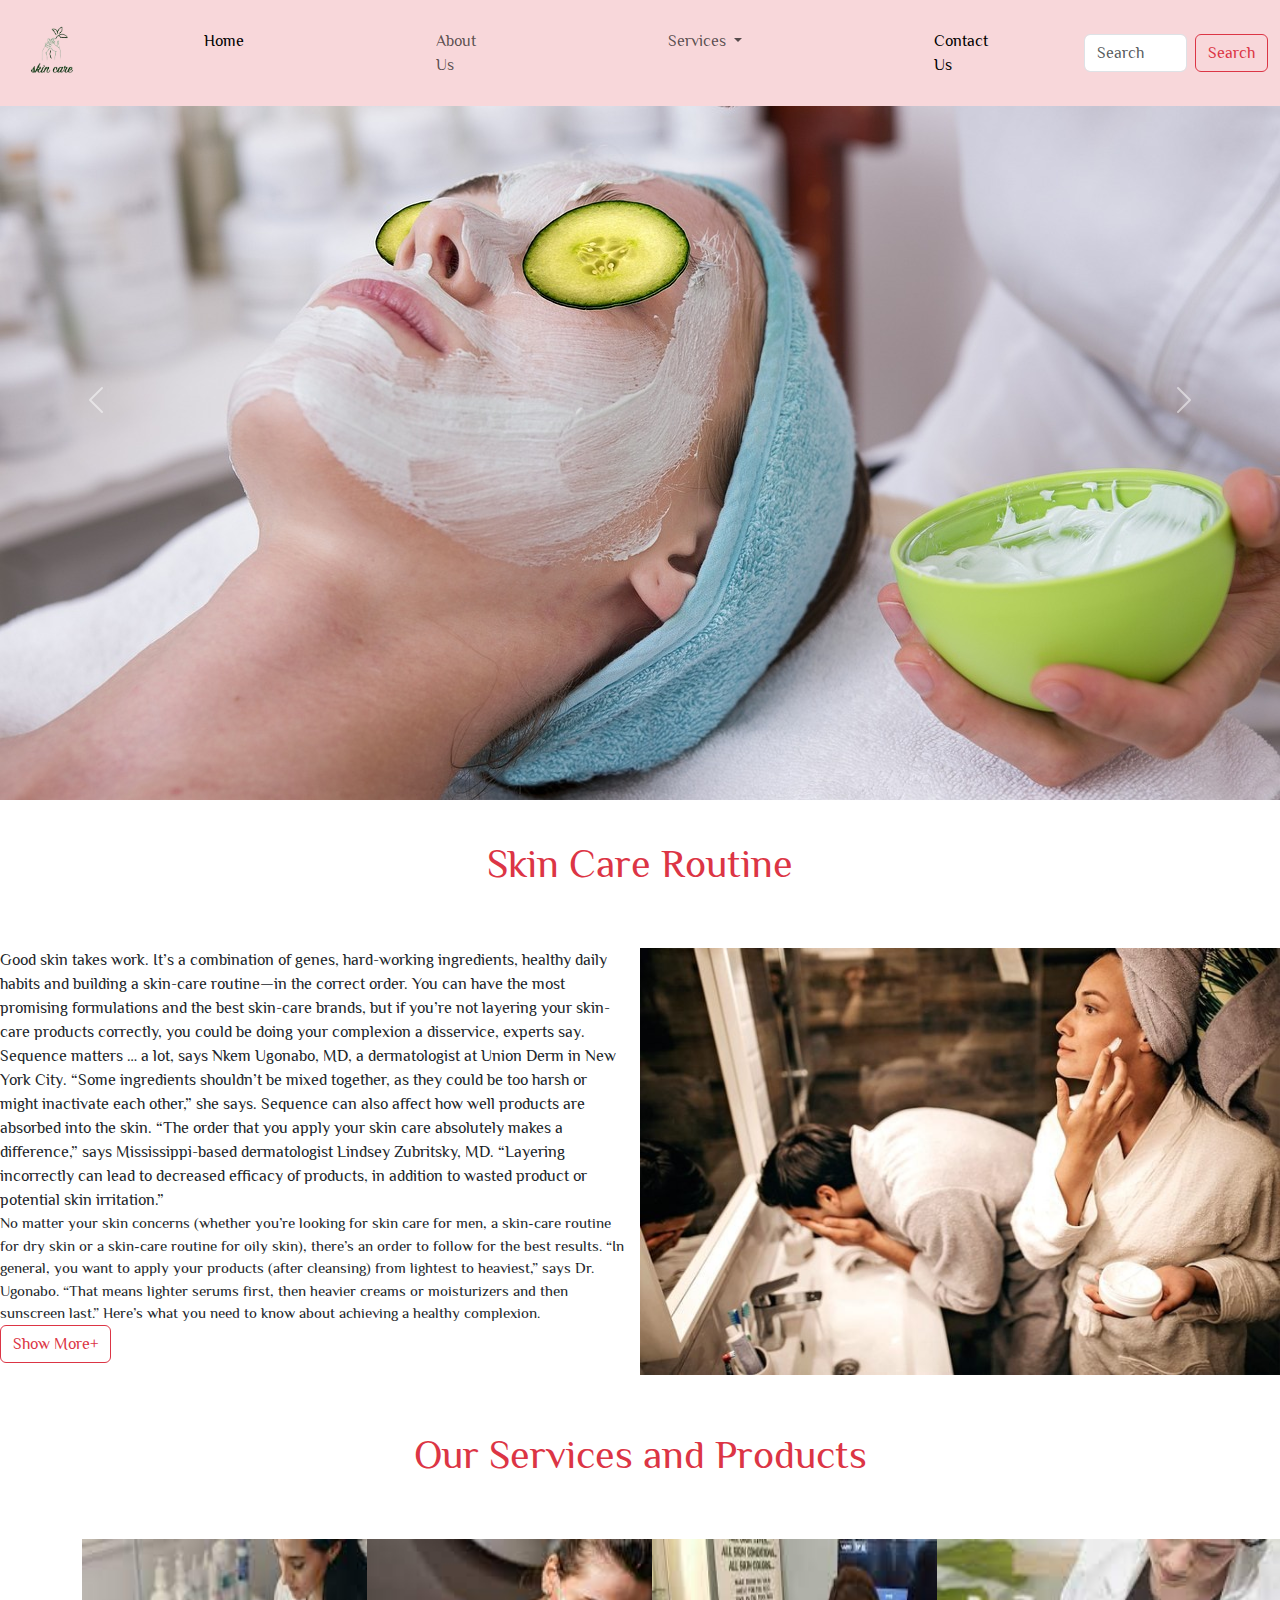
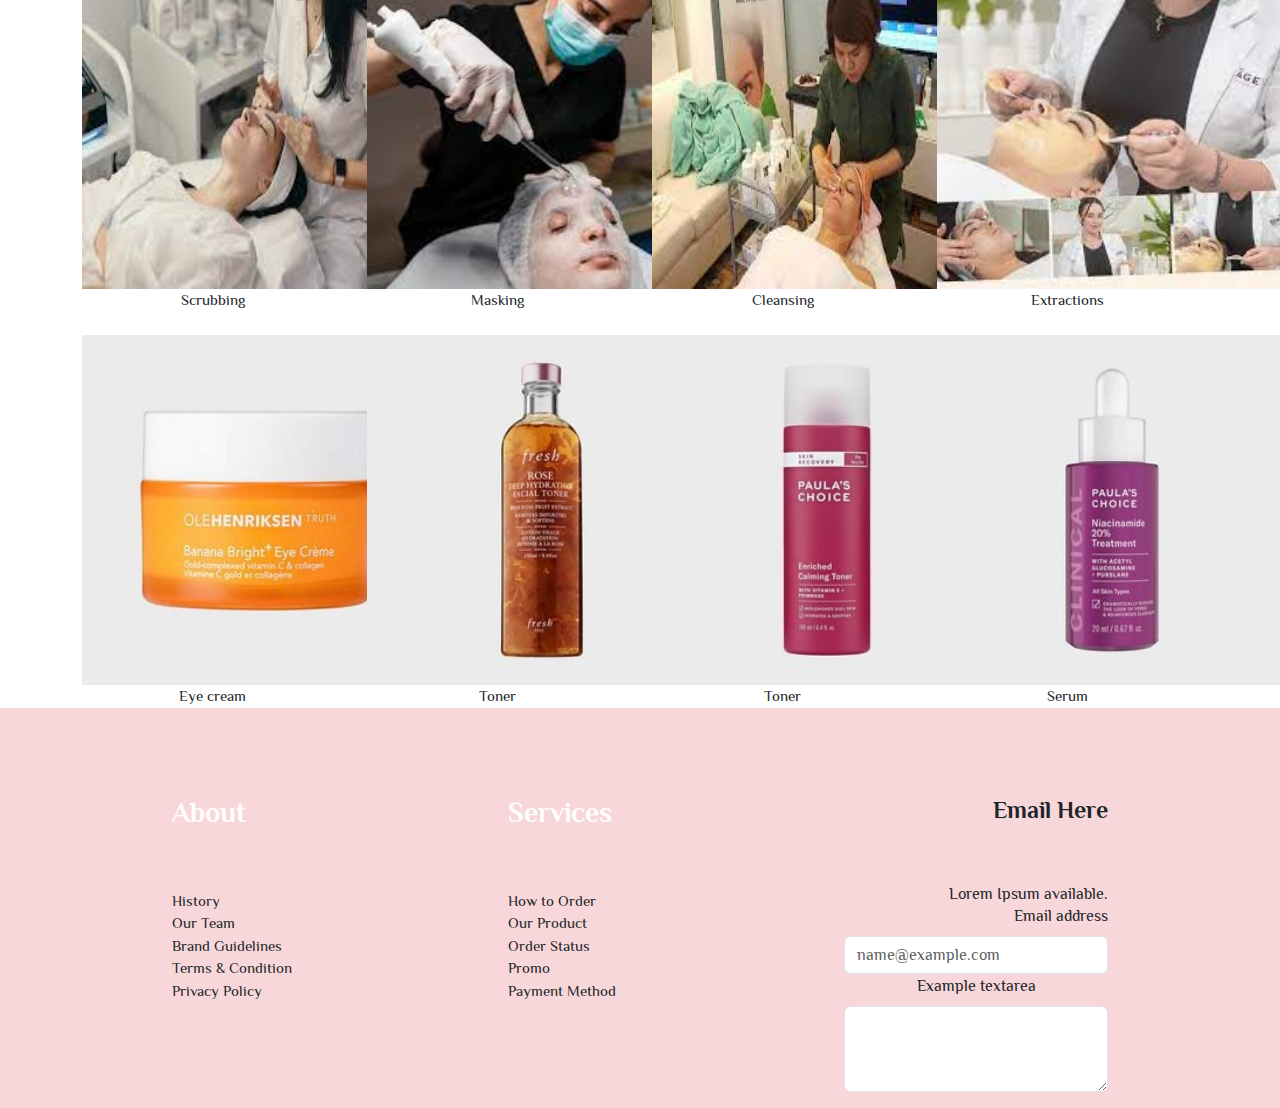
<file: index.html>
<!doctype html>
<html lang="en">

<head>
  <meta charset="utf-8">
  <meta name="viewport" content="width=device-width, initial-scale=1">
  <title>Skin Care</title>
  <link href="https://cdn.jsdelivr.net/npm/bootstrap@5.3.3/dist/css/bootstrap.min.css" rel="stylesheet"
    integrity="sha384-QWTKZyjpPEjISv5WaRU9OFeRpok6YctnYmDr5pNlyT2bRjXh0JMhjY6hW+ALEwIH" crossorigin="anonymous">
  <link rel="stylesheet" href="./app/css/bootstrap.css">
  <link rel="stylesheet" href="./app/css/style.css">
</head>

<body>

  <!--start of navbar-->

  <nav class="navbar navbar-expand-lg bg-danger-subtle fixed-top">
    <div class="container-fluid">
      <a class="navbar-brand" href="#"><img src="./app/assets/images-removebg-preview (43).png" alt="" height="80px"
          width="80px"></a>
      <button class="navbar-toggler" type="button" data-bs-toggle="collapse" data-bs-target="#navbarScroll"
        aria-controls="navbarScroll" aria-expanded="false" aria-label="Toggle navigation">
        <span class="navbar-toggler-icon"></span>
      </button>
      <div class="collapse navbar-collapse" id="navbarScroll">
        <ul class="navbar-nav me-auto my-2 my-lg-0 navbar-nav-scroll" style="--bs-scroll-height: 100px;">
          <li class="nav-item">
            <a class="nav-link active  mx-5 px-5" aria-current="page" href="./index.html">Home</a>
          </li>
          <li class="nav-item">
            <a class="nav-link fd-bold mx-5 px-5" href="./about.html">About Us</a>
          </li>
          <li class="nav-item dropdown">
            <a class="nav-link dropdown-toggle mx-5 px-5" href="#" role="button" data-bs-toggle="dropdown"
              aria-expanded="false">
              Services
            </a>
            <ul class="dropdown-menu">
              <li><a class="dropdown-item" href="./consult.html">Consultation</a></li>
              <li><a class="dropdown-item" href="./cleansing.html">Cleansing</a></li>
              <li><a class="dropdown-item" href="./exfoliation.html">Exfoliation</a></li>
              <li><a class="dropdown-item" href="./extraction.html">Extractions</a></li>
              <li><a class="dropdown-item" href="./massage.html">Massage</a></li>
              <li><a class="dropdown-divider"></li>
              <li><a class="dropdown-item" href="./masking.html">Masking</a></li>
            </ul>
          </li>
          <li class="nav-item">
            <a class="nav-link active  mx-5 px-5" aria-current="page" href="./contact.html">Contact Us</a>
          </li>

        </ul>
        <form class="d-flex" role="search">
          <input class="form-control me-2" type="search" placeholder="Search" aria-label="Search">
          <button class="btn btn-outline-danger" type="submit">Search</button>
        </form>
      </div>
    </div>
  </nav>

  <!--end of navbar-->

  <!--start of hero section-->
  <section>
    <div id="carouselExampleAutoplaying" class="carousel slide object-fit-cover" data-bs-ride="carousel">
      <div class="carousel-inner">
        <div class="carousel-item active">
          <img src="./app/assets/hero-1.jpg" class="d-block w-100 object-fit-cover" alt="..." height="800px">
        </div>
        <div class="carousel-item">
          <img
            src="./app/assets/Skin-Whitening-Treatment-Twacha-Aesthetic-Skin-Clinic-Nagpur-Maharashtra-1024x674.jpg-Large.jpg"
            class="d-block w-100 object-fit-cover" alt="..." height="800px">
        </div>
        <div class="carousel-item">
          <img src="./app/assets/woman-6557552_1280.jpg" class="d-block w-100 object-fit-cove" alt="..." height="800px">
        </div>
      </div>
      <button class="carousel-control-prev" type="button" data-bs-target="#carouselExampleAutoplaying"
        data-bs-slide="prev">
        <span class="carousel-control-prev-icon" aria-hidden="true"></span>
        <span class="visually-hidden">Previous</span>
      </button>
      <button class="carousel-control-next" type="button" data-bs-target="#carouselExampleAutoplaying"
        data-bs-slide="next">
        <span class="carousel-control-next-icon" aria-hidden="true"></span>
        <span class="visually-hidden">Next</span>
      </button>
    </div>

  </section>

  <!--end of hero section-->

  <!--start of grid section-->
  <section>

    <h1 class="text-center font-bold font-size-large text-danger">Skin Care Routine</h1>

    <div class="clearfix">
      <img src="./app/assets/large face-1.jpg" class="col-md-6 float-md-end mb-3 ms-md-3" alt="...">

      <p>

      </p>
      Good skin takes work. It’s a combination of genes, hard-working ingredients, healthy daily habits and building a
      skin-care routine—in the correct order. You can have the most promising formulations and the best skin-care
      brands, but if you’re not layering your skin-care products correctly, you could be doing your complexion a
      disservice, experts say.
      <p>

      </p>
      Sequence matters … a lot, says Nkem Ugonabo, MD, a dermatologist at Union Derm in New York City. “Some ingredients
      shouldn’t be mixed together, as they could be too harsh or might inactivate each other,” she says.

      Sequence can also affect how well products are absorbed into the skin. “The order that you apply your skin care
      absolutely makes a difference,” says Mississippi-based dermatologist Lindsey Zubritsky, MD. “Layering incorrectly
      can lead to decreased efficacy of products, in addition to wasted product or potential skin irritation.”

      <p>

        No matter your skin concerns (whether you’re looking for skin care for men, a skin-care routine for dry skin or
        a skin-care routine for oily skin), there’s an order to follow for the best results. “In general, you want to
        apply your products (after cleansing) from lightest to heaviest,” says Dr. Ugonabo. “That means lighter serums
        first, then heavier creams or moisturizers and then sunscreen last.” Here’s what you need to know about
        achieving a healthy complexion.

      </p>

      <button type="button" class="btn btn-outline-danger text-center">Show More+</button>

    </div>
  </section>

  <!--end of grid section-->

  <!--start of card section-->

  <section>

    <h1 class="text-center font-bold font-size-large text-danger">Our Services and Products</h1>

    <div class="container text-center text-dark fd-bold font-size-large">
      <div class="row row-cols-1 row-cols-sm-2 row-cols-md-4">
        <div class="col-md"> <img src="./app/assets/images.jpg-1.jpg" alt="" height="350px" width="350px">
          <p>Scrubbing</p>
        </div>

        <div class="col-md"> <img src="./app/assets/images.jpg-2.jpg" alt="" height="350px" width="350px">
          <p>Masking</p>
        </div>

        <div class="col-md"> <img src="./app/assets/images.jpg-3.jpg" alt="" height="350px" width="350px">
          <p>Cleansing</p>
        </div>

        <div class="col-md"><img src="./app/assets/images.jpg-4.jpg" alt="" height="350px" width="350px">
          <p>Extractions</p>
        </div>

      </div>
    </div><br>
    <div class="container text-center text-dark fd-bold font-size-large">
      <div class="row row-cols-1 row-cols-sm-2 row-cols-md-4">
        <div class="col-md"> <img
            src="./app/assets/The-Best-Skin-Care-Routine-According-to-Dermatologists-Affiliate-Eye-Cream-1.jpg" alt=""
            height="350px" width="350px">
          <p>Eye cream</p>
        </div>

        <div class="col-md"> <img
            src="./app/assets/The-Best-Skin-Care-Routine-According-to-Dermatologists-Affiliate-Toner-1.jpg" alt=""
            height="350px" width="350px">
          <p>Toner</p>
        </div>

        <div class="col-md"> <img
            src="./app/assets/The-Best-Skin-Care-Routine-According-to-Dermatologists-Affiliate-Toner-2.jpg" alt=""
            height="350px" width="350px">
          <p>Toner</p>
        </div>

        <div class="col-md"><img
            src="./app/assets/The-Best-Skin-Care-Routine-According-to-Dermatologists-Affiliate-Serum-3.jpg" alt=""
            height="350px" width="350px">
          <p>Serum</p>
        </div>
      </div>
    </div>

  </section>

  <!--end of card section-->

  <!--start of footer section-->

  <section class="container-fluid bg-danger-subtle"><br><br>
    <div class="container-fluid bg-danger-subtle">
      <div class="row justify-content-center text-center gap-5">
        <div class="col-md-5 gap-3 justify-content-center" style="width: 18rem">
          <div class="card-body text-start text-dark">
            <h1 class="fs-3 fw-semibold">About</h1>
            <p class="card-text">
              History <br />
              Our Team <br />
              Brand Guidelines <br />
              Terms & Condition <br />
              Privacy Policy
            </p>
          </div>
        </div>

        <div class="col-md-5 gap-3 justify-content-center" style="width: 18rem">
          <div class="card-body text-start text-dark">
            <h1 class="fs-3 fw-semibold">Services</h1>
            <p class="card-text">
              How to Order <br />
              Our Product <br />
              Order Status <br />
              Promo <br />
              Payment Method
            </p>
          </div>
        </div>

        <div class="col-md-5 justify-content-center" style="width: 18rem">
          <div class="card-body text-end">
            <h1 class="fs-4 fw-semibold text-dark">Email Here</h1>
            <h3 class="fs-6 text-dark">
              Lorem Ipsum available.
            </h3>

            <label for="exampleFormControlInput1" class="form-label my-6 border-width-6">Email address</label>
            <input type="email" class="form-control" id="exampleFormControlInput1" placeholder="name@example.com">
          </div>
          <div class="mb-3">
            <label for="exampleFormControlTextarea1" class="form-label">Example textarea</label>
            <textarea class="form-control" id="exampleFormControlTextarea1" rows="3"></textarea>
          </div>
        </div>
      </div>
    </div>
    </div>
  </section>

  <!--end of footer section-->

  <script src="https://cdn.jsdelivr.net/npm/bootstrap@5.3.3/dist/js/bootstrap.bundle.min.js"
    integrity="sha384-YvpcrYf0tY3lHB60NNkmXc5s9fDVZLESaAA55NDzOxhy9GkcIdslK1eN7N6jIeHz"
    crossorigin="anonymous"></script>

</body>

</html>
</file>
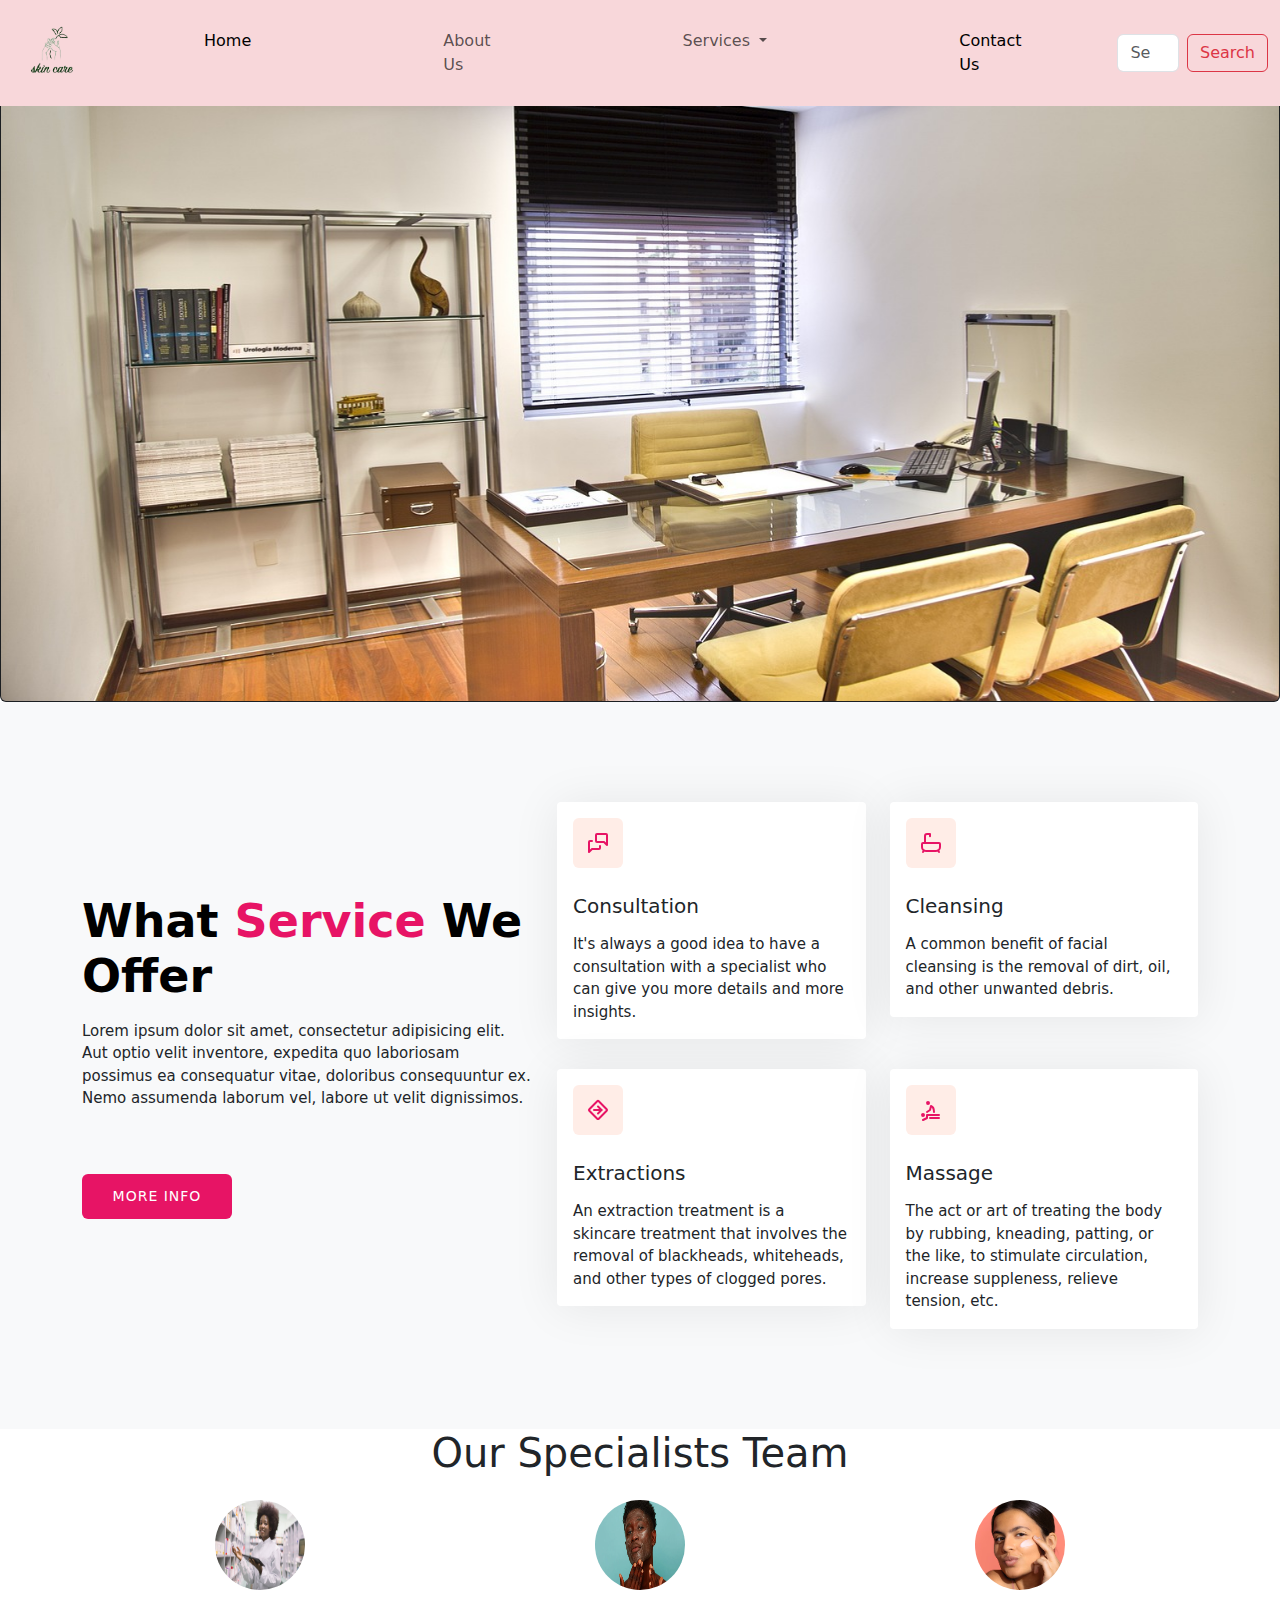
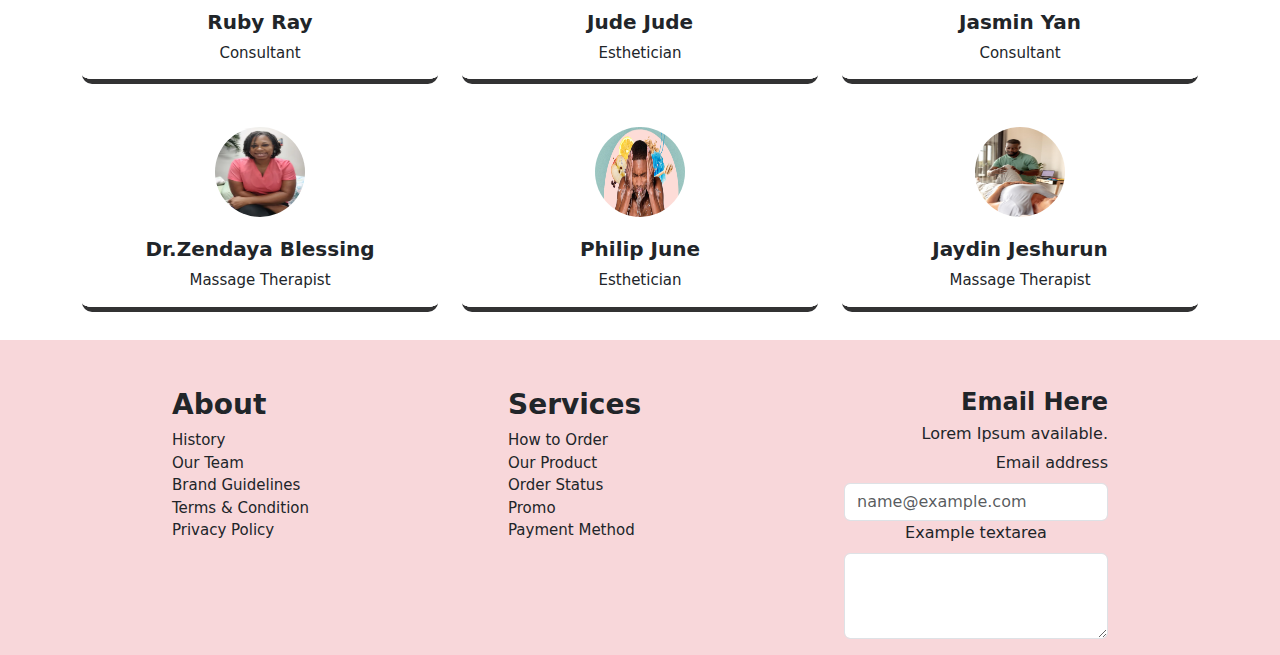
<file: about.html>
<!DOCTYPE html>
<html lang="en">

<head>
    <meta charset="UTF-8">
    <meta name="viewport" content="width=device-width, initial-scale=1.0">
    <title>Skin Care</title>
    <link rel="stylesheet" href="./app/css/style.css">
    <link rel="stylesheet" href="./app/css/bootstrap.css">
</head>

<body>

    <!--start of navbar-->

    <nav class="navbar navbar-expand-lg bg-danger-subtle fixed-top">
        <div class="container-fluid">
            <a class="navbar-brand" href="#"><img src="./app/assets/images-removebg-preview (43).png" alt=""
                    height="80px" width="80px"></a>
            <button class="navbar-toggler" type="button" data-bs-toggle="collapse" data-bs-target="#navbarScroll"
                aria-controls="navbarScroll" aria-expanded="false" aria-label="Toggle navigation">
                <span class="navbar-toggler-icon"></span>
            </button>
            <div class="collapse navbar-collapse" id="navbarScroll">
                <ul class="navbar-nav me-auto my-2 my-lg-0 navbar-nav-scroll" style="--bs-scroll-height: 100px;">
                    <li class="nav-item">
                        <a class="nav-link active  mx-5 px-5" aria-current="page" href="./index.html">Home</a>
                    </li>
                    <li class="nav-item">
                        <a class="nav-link fd-bold mx-5 px-5" href="./about.html">About Us</a>
                    </li>
                    <li class="nav-item dropdown">
                        <a class="nav-link dropdown-toggle mx-5 px-5" href="#" role="button" data-bs-toggle="dropdown"
                            aria-expanded="false">
                            Services
                        </a>
                        <ul class="dropdown-menu">
                            <li><a class="dropdown-item" href="./consult.html">Consultation</a></li>
                            <li><a class="dropdown-item" href="./cleansing.html">Cleansing</a></li>
                            <li><a class="dropdown-item" href="./exfoliation.html">Exfoliation</a></li>
                            <li><a class="dropdown-item" href="./extraction.html">Extractions</a></li>
                            <li><a class="dropdown-item" href="./massage.html">Massage</a></li>
                            <li><a class="dropdown-divider"></li>
                            <li><a class="dropdown-item" href="./masking.html">Masking</a></li>
                        </ul>
                    </li>
                    <li class="nav-item">
                        <a class="nav-link active  mx-5 px-5" aria-current="page" href="./contact.html">Contact Us</a>
                    </li>

                </ul>
                <form class="d-flex" role="search">
                    <input class="form-control me-2" type="search" placeholder="Search" aria-label="Search">
                    <button class="btn btn-outline-danger" type="submit">Search</button>
                </form>
            </div>
        </div>
    </nav>


    <!--end of navbar-->

    <!--start of hero session-->

    <div class="card bg-dark text-dark text-center d-flex">
        <img class="card-img" src="./app/assets/doctor-548133_1280.jpg" alt="Card image object-fit-cover" height="700px"
            width="700px">
        <div class="card-img-overlay">
            <h5 class="card-title">skincare Clinic</h5>
            <p class="card-text">This is a wider card with supporting text below as a natural lead-in to additional
                content. This content is a little bit longer.</p>
            <p class="card-text">Last updated 3 mins ago</p>
        </div>
    </div>
    <!--end of hero session-->



    <section id="services" class="bg-light pt-100 pb-70">
        <div class="container">
            <div class="row align-items-center">
                <div class="col-lg-5">
                    <h2 class="title">What <span>Service</span> We
                        Offer
                    </h2>
                    <p class=" mt-3 ">Lorem ipsum dolor sit amet, consectetur adipisicing elit. Aut optio velit
                        inventore, expedita quo laboriosam possimus ea consequatur vitae, doloribus consequuntur ex.
                        Nemo assumenda laborum vel, labore ut velit dignissimos.</p>
                    <a class="btn btn-primary my-5" href="#">More Info </a>
                </div>
                <div class="col-lg-7">
                    <div class="row card-items">
                        <div class="col-lg-6 col-sm-6">
                            <div class="card">
                                <div class="card-body">
                                    <i class=""><svg xmlns="http://www.w3.org/2000/svg" width="24" height="24"
                                            viewBox="0 0 24 24" fill="none" stroke="currentColor" stroke-width="2"
                                            stroke-linecap="round" stroke-linejoin="round"
                                            class="icon icon-tabler icons-tabler-outline icon-tabler-messages">
                                            <path stroke="none" d="M0 0h24v24H0z" fill="none" />
                                            <path
                                                d="M21 14l-3 -3h-7a1 1 0 0 1 -1 -1v-6a1 1 0 0 1 1 -1h9a1 1 0 0 1 1 1v10" />
                                            <path d="M14 15v2a1 1 0 0 1 -1 1h-7l-3 3v-10a1 1 0 0 1 1 -1h2" />
                                        </svg></i>
                                    <h5 class="card-title">Consultation</h5>
                                    <p class="card-text">It's always a good idea to have a consultation with a
                                        specialist who can give you more details and more insights.</p>
                                </div>
                            </div>
                        </div>
                        <div class="col-lg-6 col-sm-6">
                            <div class="card">
                                <div class="card-body">
                                    <i class=""><svg xmlns="http://www.w3.org/2000/svg" width="24" height="24"
                                            viewBox="0 0 24 24" fill="none" stroke="currentColor" stroke-width="2"
                                            stroke-linecap="round" stroke-linejoin="round"
                                            class="icon icon-tabler icons-tabler-outline icon-tabler-bath">
                                            <path stroke="none" d="M0 0h24v24H0z" fill="none" />
                                            <path
                                                d="M4 12h16a1 1 0 0 1 1 1v3a4 4 0 0 1 -4 4h-10a4 4 0 0 1 -4 -4v-3a1 1 0 0 1 1 -1z" />
                                            <path d="M6 12v-7a2 2 0 0 1 2 -2h3v2.25" />
                                            <path d="M4 21l1 -1.5" />
                                            <path d="M20 21l-1 -1.5" />
                                        </svg></i>
                                    <h5 class="card-title">Cleansing</h5>
                                    <p class="card-text">A common benefit of facial cleansing is the removal of dirt,
                                        oil, and other unwanted debris.</p>
                                </div>
                            </div>
                        </div>
                        <div class="col-lg-6 col-sm-6">
                            <div class="card">
                                <div class="card-body">
                                    <i class=""><svg xmlns="http://www.w3.org/2000/svg" width="24" height="24"
                                            viewBox="0 0 24 24" fill="none" stroke="currentColor" stroke-width="2"
                                            stroke-linecap="round" stroke-linejoin="round"
                                            class="icon icon-tabler icons-tabler-outline icon-tabler-direction-sign">
                                            <path stroke="none" d="M0 0h24v24H0z" fill="none" />
                                            <path
                                                d="M3.32 12.774l7.906 7.905c.427 .428 1.12 .428 1.548 0l7.905 -7.905a1.095 1.095 0 0 0 0 -1.548l-7.905 -7.905a1.095 1.095 0 0 0 -1.548 0l-7.905 7.905a1.095 1.095 0 0 0 0 1.548z" />
                                            <path d="M8 12h7.5" />
                                            <path d="M12 8.5l3.5 3.5l-3.5 3.5" />
                                        </svg></i>
                                    <h5 class="card-title"> Extractions</h5>
                                    <p class="card-text">An extraction treatment is a skincare treatment that involves
                                        the removal of blackheads, whiteheads, and other types of clogged pores.</p>
                                </div>
                            </div>
                        </div>
                        <div class="col-lg-6 col-sm-6">
                            <div class="card">
                                <div class="card-body">
                                    <i class=""><svg xmlns="http://www.w3.org/2000/svg" width="24" height="24"
                                            viewBox="0 0 24 24" fill="none" stroke="currentColor" stroke-width="2"
                                            stroke-linecap="round" stroke-linejoin="round"
                                            class="icon icon-tabler icons-tabler-outline icon-tabler-massage">
                                            <path stroke="none" d="M0 0h24v24H0z" fill="none" />
                                            <path d="M4 17m-1 0a1 1 0 1 0 2 0a1 1 0 1 0 -2 0" />
                                            <path d="M9 5m-1 0a1 1 0 1 0 2 0a1 1 0 1 0 -2 0" />
                                            <path d="M4 22l4 -2v-3h12" />
                                            <path d="M11 20h9" />
                                            <path d="M8 14l3 -2l1 -4c3 1 3 4 3 6" />
                                        </svg></i>
                                    <h5 class="card-title"> Massage</h5>
                                    <p class="card-text">The act or art of treating the body by rubbing, kneading,
                                        patting, or the like, to stimulate circulation, increase suppleness, relieve
                                        tension, etc.</p>
                                </div>
                            </div>
                        </div>
                    </div>
                </div>
            </div>
        </div>
    </section>
    <!-- 
    <link href="//maxcdn.bootstrapcdn.com/bootstrap/4.1.1/css/bootstrap.min.css" rel="stylesheet" id="bootstrap-css">
    <script src="//maxcdn.bootstrapcdn.com/bootstrap/4.1.1/js/bootstrap.min.js"></script>
    <script src="//code.jquery.com/jquery-1.11.1.min.js"></script> -->



    <h1 class="text-center">Our Specialists Team</h1>


    <div class="container">
        <div class="row">

            <!--team-1-->
            <div class="col-lg-4">
                <div class="our-team-main">

                    <div class="team-front">
                        <img src="./app/assets/consultant.jpg" alt="">
                        <h3>Ruby Ray</h3>
                        <p>Consultant</p>
                    </div>

                    <div class="team-back">
                        <span>
                            Lorem ipsum dolor sit amet, consectetuer adipiscing elit. Aenean commodo ligula eget dolor.
                            Aenean massa. Cum sociis
                            natoque penatibus et magnis dis parturient montes,
                            Lorem ipsum dolor sit amet, consectetuer adipiscing elit. Aenean commodo ligula eget dolor.
                            Aenean massa. Cum sociis
                            natoque.
                        </span>
                    </div>

                </div>
            </div>
            <!--team-1-->

            <!--team-2-->
            <div class="col-lg-4">
                <div class="our-team-main">

                    <div class="team-front">
                        <img src="./app/assets/Exfoliate_Male_Beauty_Skincare-1296x728-Header-1296x728.webp" alt="">
                        <h3>Jude Jude</h3>
                        <p> Esthetician</p>
                    </div>

                    <div class="team-back">
                        <span>
                            Lorem ipsum dolor sit amet, consectetuer adipiscing elit. Aenean commodo ligula eget dolor.
                            Aenean massa. Cum sociis
                            natoque penatibus et magnis dis parturient montes,
                            Lorem ipsum dolor sit amet, consectetuer adipiscing elit. Aenean commodo ligula eget dolor.
                            Aenean massa. Cum sociis
                            natoque.
                        </span>
                    </div>

                </div>
            </div>
            <!--team-2-->

            <!--team-3-->
            <div class="col-lg-4">
                <div class="our-team-main">

                    <div class="team-front">
                        <img src="./app/assets/skin-consultant2.avif" alt="">
                        <h3>Jasmin Yan</h3>
                        <p>Consultant</p>
                    </div>

                    <div class="team-back">
                        <span>
                            Lorem ipsum dolor sit amet, consectetuer adipiscing elit. Aenean commodo ligula eget dolor.
                            Aenean massa. Cum sociis
                            natoque penatibus et magnis dis parturient montes,
                            Lorem ipsum dolor sit amet, consectetuer adipiscing elit. Aenean commodo ligula eget dolor.
                            Aenean massa. Cum sociis
                            natoque.
                        </span>
                    </div>

                </div>
            </div>
            <!--team-3-->

            <!--team-4-->
            <div class="col-lg-4">
                <div class="our-team-main">

                    <div class="team-front">
                        <img src="./app/assets/Zendaya Blessing.3333333333334,cg_true,m" class="img-fluid" />
                        <h3>Dr.Zendaya Blessing</h3>
                        <p>Massage Therapist</p>
                    </div>

                    <div class="team-back">
                        <span>
                            Lorem ipsum dolor sit amet, consectetuer adipiscing elit. Aenean commodo ligula eget dolor.
                            Aenean massa. Cum sociis
                            natoque penatibus et magnis dis parturient montes,
                            Lorem ipsum dolor sit amet, consectetuer adipiscing elit. Aenean commodo ligula eget dolor.
                            Aenean massa. Cum sociis
                            natoque.
                        </span>
                    </div>

                </div>
            </div>
            <!--team-4-->

            <!--team-5-->
            <div class="col-lg-4">
                <div class="our-team-main">

                    <div class="team-front">
                        <img src="./app/assets/9642-Exfoliate_Man_Washing_Face-1296x728-Header.webp" alt="">
                        <h3>Philip June</h3>
                        <p> Esthetician</p>
                    </div>

                    <div class="team-back">
                        <span>
                            Lorem ipsum dolor sit amet, consectetuer adipiscing elit. Aenean commodo ligula eget dolor.
                            Aenean massa. Cum sociis
                            natoque penatibus et magnis dis parturient montes,
                            Lorem ipsum dolor sit amet, consectetuer adipiscing elit. Aenean commodo ligula eget dolor.
                            Aenean massa. Cum sociis
                            natoque.
                        </span>
                    </div>

                </div>
            </div>
            <!--team-5-->

            <!--team-6-->
            <div class="col-lg-4">
                <div class="our-team-main">

                    <div class="team-front">
                        <img src="./app/assets/massuse.jpg" alt="">
                        <h3>Jaydin Jeshurun</h3>
                        <p>Massage Therapist</p>
                    </div>

                    <div class="team-back">
                        <span>
                            Lorem ipsum dolor sit amet, consectetuer adipiscing elit. Aenean commodo ligula eget dolor.
                            Aenean massa. Cum sociis
                            natoque penatibus et magnis dis parturient montes,
                            Lorem ipsum dolor sit amet, consectetuer adipiscing elit. Aenean commodo ligula eget dolor.
                            Aenean massa. Cum sociis
                            natoque.
                        </span>
                    </div>

                </div>
            </div>
            <!--team-6-->


        </div>
    </div>

    <!--start of footer-->

    <section class="container-fluid bg-danger-subtle"><br><br>
        <div class="container-fluid bg-danger-subtle">
            <div class="row justify-content-center text-center gap-5">
                <div class="col-md-5 gap-3 justify-content-center" style="width: 18rem">
                    <div class="card-body text-start text-dark">
                        <h1 class="fs-3 fw-semibold">About</h1>
                        <p class="card-text">
                            History <br />
                            Our Team <br />
                            Brand Guidelines <br />
                            Terms & Condition <br />
                            Privacy Policy
                        </p>
                    </div>
                </div>

                <div class="col-md-5 gap-3 justify-content-center" style="width: 18rem">
                    <div class="card-body text-start text-dark">
                        <h1 class="fs-3 fw-semibold">Services</h1>
                        <p class="card-text">
                            How to Order <br />
                            Our Product <br />
                            Order Status <br />
                            Promo <br />
                            Payment Method
                        </p>
                    </div>
                </div>

                <div class="col-md-5 justify-content-center" style="width: 18rem">
                    <div class="card-body text-end">
                        <h1 class="fs-4 fw-semibold text-dark">Email Here</h1>
                        <h3 class="fs-6 text-dark">
                            Lorem Ipsum available.
                        </h3>

                        <label for="exampleFormControlInput1" class="form-label my-6 border-width-6">Email
                            address</label>
                        <input type="email" class="form-control" id="exampleFormControlInput1"
                            placeholder="name@example.com">
                    </div>
                    <div class="mb-3">
                        <label for="exampleFormControlTextarea1" class="form-label">Example textarea</label>
                        <textarea class="form-control" id="exampleFormControlTextarea1" rows="3"></textarea>
                    </div>
                </div>
            </div>
        </div>
        </div>
    </section>
    <!--end of footer-->


    <script src="https://cdn.jsdelivr.net/npm/bootstrap@5.3.3/dist/js/bootstrap.bundle.min.js"
        integrity="sha384-YvpcrYf0tY3lHB60NNkmXc5s9fDVZLESaAA55NDzOxhy9GkcIdslK1eN7N6jIeHz"
        crossorigin="anonymous"></script>
</body>

</html>
</file>
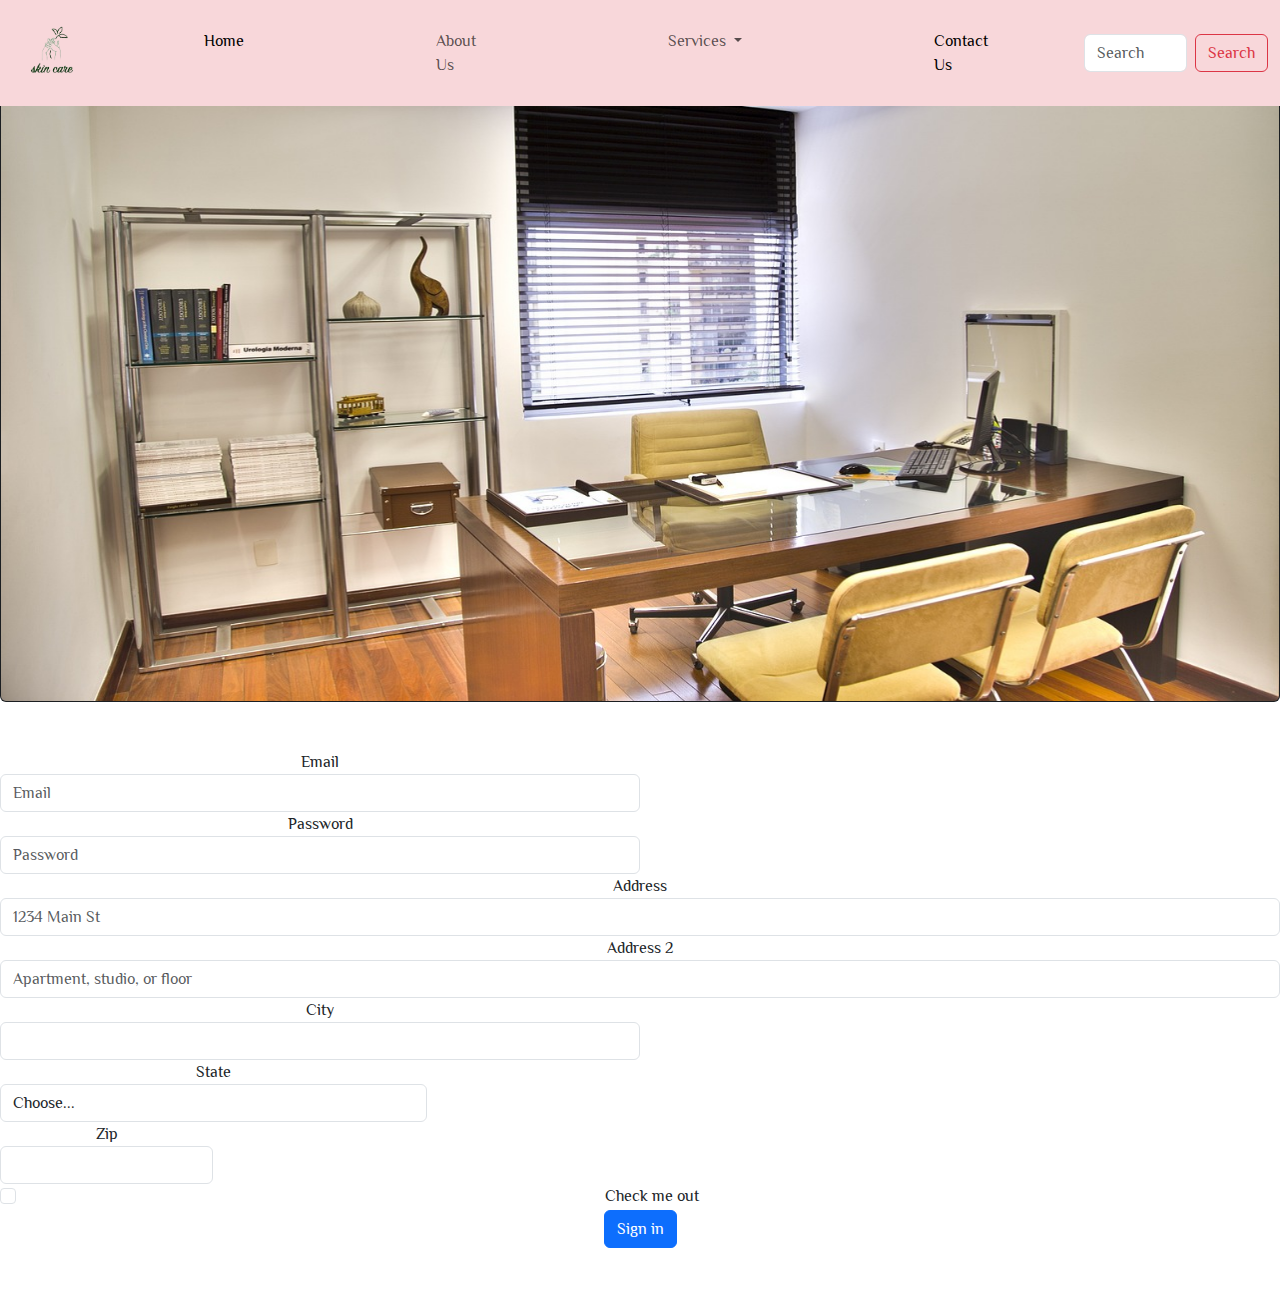
<file: consult.html>
<!DOCTYPE html>
<html lang="en">

<head>
    <meta charset="UTF-8">
    <meta name="viewport" content="width=device-width, initial-scale=1.0">
    <title>Document</title>
    <link rel="stylesheet" href="./app/css/bootstrap.css">
    <link rel="stylesheet" href="./app/css/style.css">
</head>

<body>

    <nav class="navbar navbar-expand-lg bg-danger-subtle fixed-top">
        <div class="container-fluid">
            <a class="navbar-brand" href="#"><img src="./app/assets/images-removebg-preview (43).png" alt=""
                    height="80px" width="80px"></a>
            <button class="navbar-toggler" type="button" data-bs-toggle="collapse" data-bs-target="#navbarScroll"
                aria-controls="navbarScroll" aria-expanded="false" aria-label="Toggle navigation">
                <span class="navbar-toggler-icon"></span>
            </button>
            <div class="collapse navbar-collapse" id="navbarScroll">
                <ul class="navbar-nav me-auto my-2 my-lg-0 navbar-nav-scroll" style="--bs-scroll-height: 100px;">
                    <li class="nav-item">
                        <a class="nav-link active  mx-5 px-5" aria-current="page" href="./index.html">Home</a>
                    </li>
                    <li class="nav-item">
                        <a class="nav-link fd-bold mx-5 px-5" href="./about.html">About Us</a>
                    </li>
                    <li class="nav-item dropdown">
                        <a class="nav-link dropdown-toggle mx-5 px-5" href="#" role="button" data-bs-toggle="dropdown"
                            aria-expanded="false">
                            Services
                        </a>
                        <ul class="dropdown-menu">
                            <li><a class="dropdown-item" href="./consult.html">Consultation</a></li>
                            <li><a class="dropdown-item" href="./cleansing.html">Cleansing</a></li>
                            <li><a class="dropdown-item" href="./exfoliation.html">Exfoliation</a></li>
                            <li><a class="dropdown-item" href="./extraction.html">Extractions</a></li>
                            <li><a class="dropdown-item" href="./massage.html">Massage</a></li>
                            <li><a class="dropdown-divider"></li>
                            <li><a class="dropdown-item" href="./masking.html">Masking</a></li>
                        </ul>
                    </li>
                    <li class="nav-item">
                        <a class="nav-link active  mx-5 px-5" aria-current="page" href="./contact.html">Contact Us</a>
                    </li>

                </ul>
                <form class="d-flex" role="search">
                    <input class="form-control me-2" type="search" placeholder="Search" aria-label="Search">
                    <button class="btn btn-outline-danger" type="submit">Search</button>
                </form>
            </div>
        </div>
    </nav>

    <!--start of hero session-->

  <div class="card bg-dark text-dark text-center d-flex">
    <img class="card-img" src="./app/assets/doctor-548133_1280.jpg" alt="Card image object-fit-cover" height="700px" width="700px">
    <div class="card-img-overlay">
      <h5 class="card-title">skincare Clinic</h5>
      <p class="card-text">This is a wider card with supporting text below as a natural lead-in to additional content. This content is a little bit longer.</p>
      <p class="card-text">Last updated 3 mins ago</p>
    </div>
  </div>
<!--end of hero session-->

    <!--requesting-->

    <form class="my-5 text-center">
        <div class="form-row ">
          <div class="form-group col-md-6">
            <label for="inputEmail4">Email</label>
            <input type="email" class="form-control" id="inputEmail4" placeholder="Email">
          </div>
          <div class="form-group col-md-6">
            <label for="inputPassword4">Password</label>
            <input type="password" class="form-control" id="inputPassword4" placeholder="Password">
          </div>
        </div>
        <div class="form-group">
          <label for="inputAddress">Address</label>
          <input type="text" class="form-control" id="inputAddress" placeholder="1234 Main St">
        </div>
        <div class="form-group">
          <label for="inputAddress2">Address 2</label>
          <input type="text" class="form-control" id="inputAddress2" placeholder="Apartment, studio, or floor">
        </div>
        <div class="form-row">
          <div class="form-group col-md-6">
            <label for="inputCity">City</label>
            <input type="text" class="form-control" id="inputCity">
          </div>
          <div class="form-group col-md-4">
            <label for="inputState">State</label>
            <select id="inputState" class="form-control">
              <option selected>Choose...</option>
              <option>...</option>
            </select>
          </div>
          <div class="form-group col-md-2">
            <label for="inputZip">Zip</label>
            <input type="text" class="form-control" id="inputZip">
          </div>
        </div>
        <div class="form-group">
          <div class="form-check">
            <input class="form-check-input" type="checkbox" id="gridCheck">
            <label class="form-check-label" for="gridCheck">
              Check me out
            </label>
          </div>
        </div>
        <button type="submit" class="btn btn-primary">Sign in</button>
      </form>

    <script src="./app/js/bootstrap.bundle.js"></script>

</body>

</html>

<!--start of navbar-->
</file>
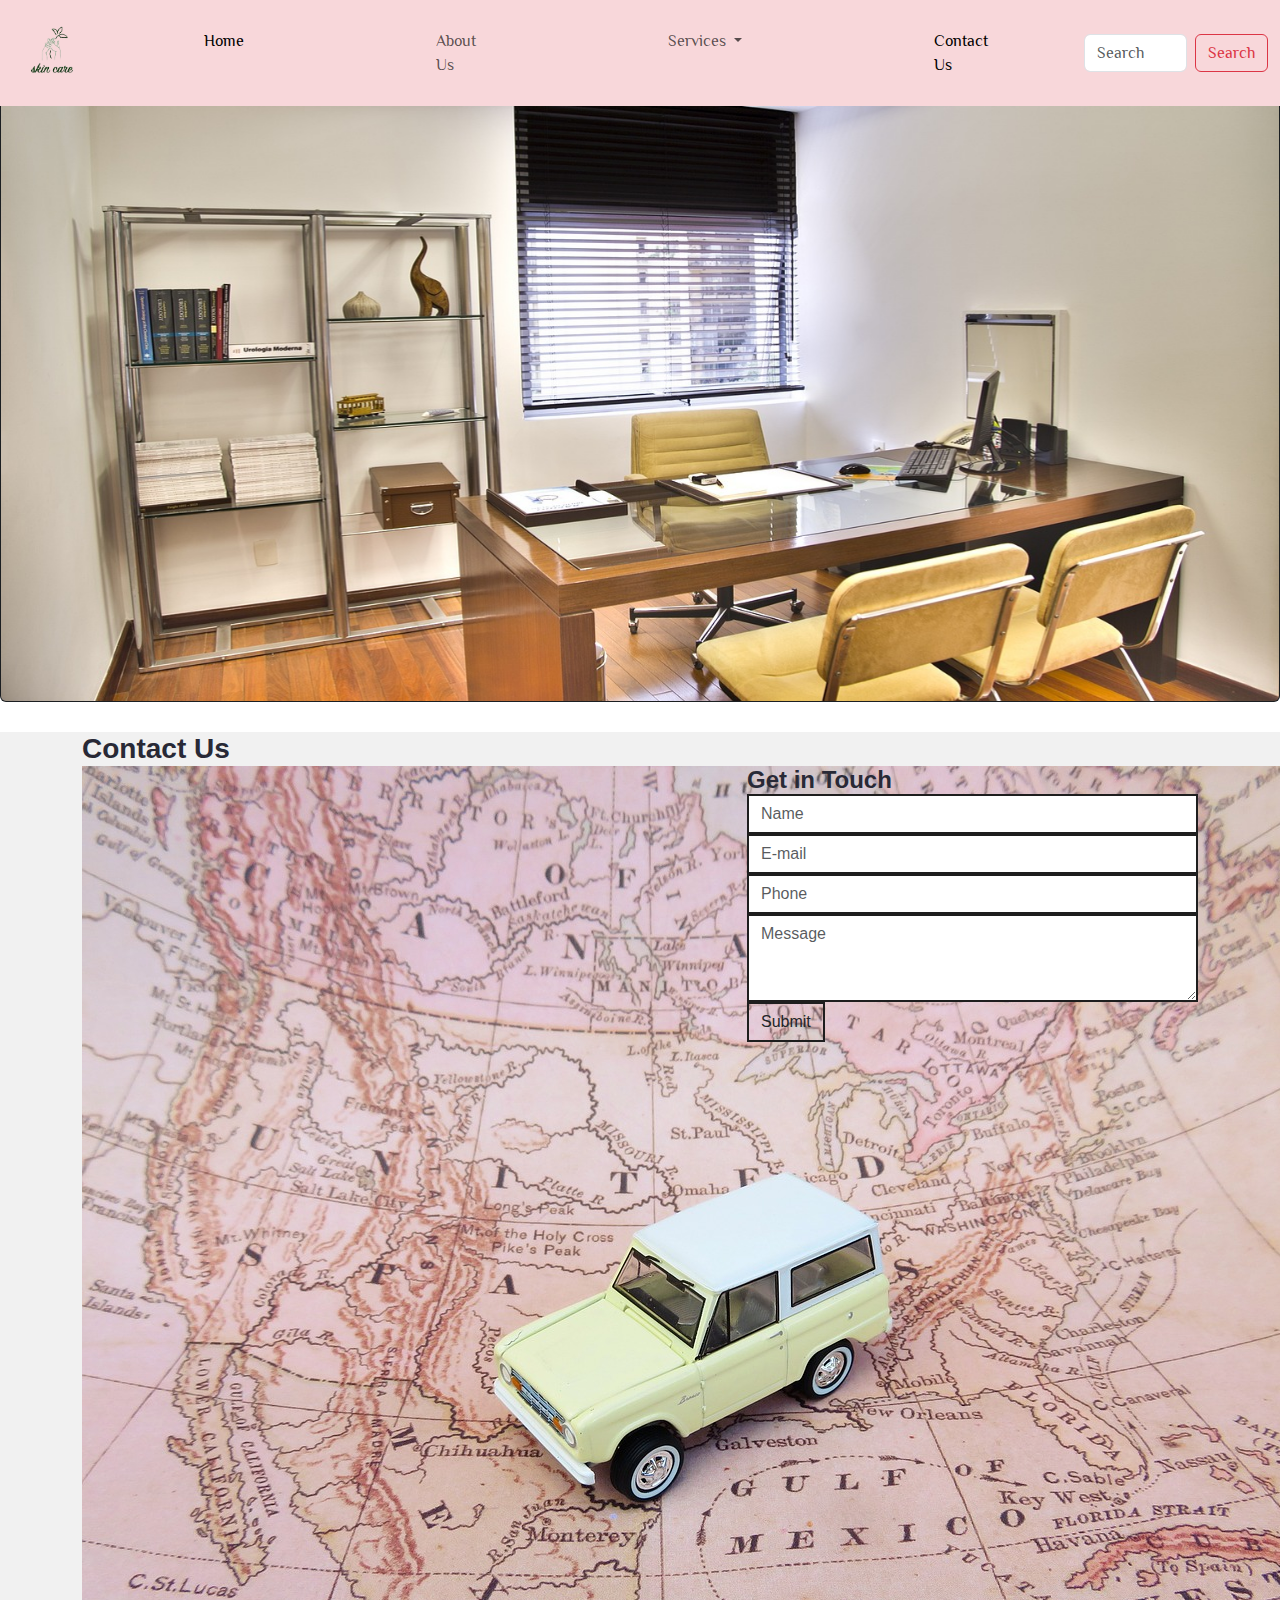
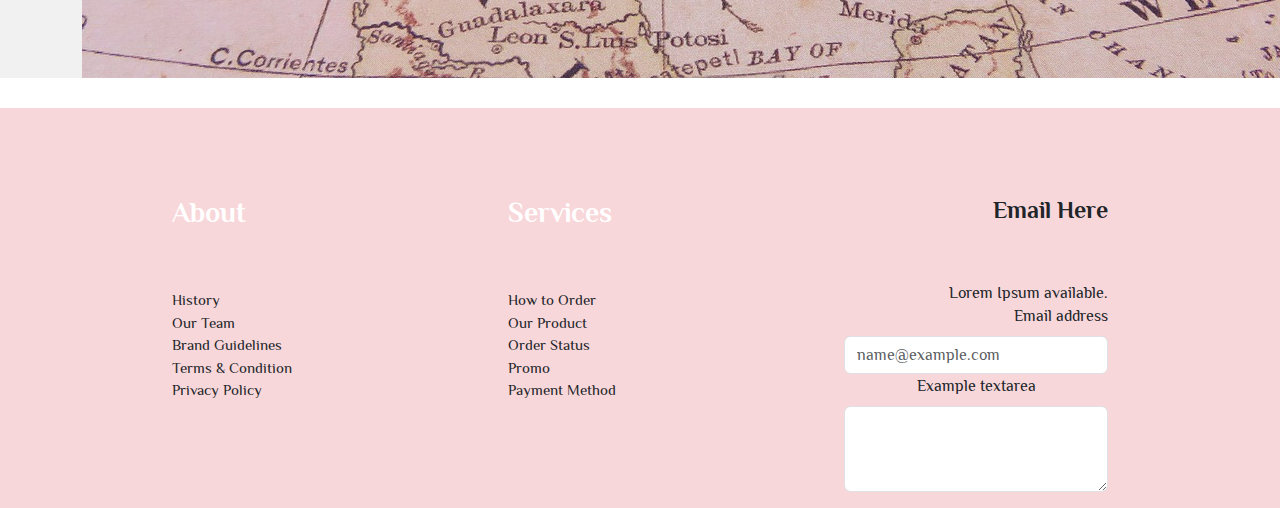
<file: contact.html>
<!DOCTYPE html>
<html lang="en">
<head>
    <meta charset="UTF-8">
    <meta name="viewport" content="width=device-width, initial-scale=1.0">
    <title>Skin Care</title>
    <link rel="stylesheet" href="./app/css/bootstrap.css">
    <link rel="stylesheet" href="./app/css/style.css">
</head>
<body>
    
  <nav class="navbar navbar-expand-lg bg-danger-subtle fixed-top">
    <div class="container-fluid">
      <a class="navbar-brand" href="#"><img src="./app/assets/images-removebg-preview (43).png" alt="" height="80px"
          width="80px"></a>
      <button class="navbar-toggler" type="button" data-bs-toggle="collapse" data-bs-target="#navbarScroll"
        aria-controls="navbarScroll" aria-expanded="false" aria-label="Toggle navigation">
        <span class="navbar-toggler-icon"></span>
      </button>
      <div class="collapse navbar-collapse" id="navbarScroll">
        <ul class="navbar-nav me-auto my-2 my-lg-0 navbar-nav-scroll" style="--bs-scroll-height: 100px;">
          <li class="nav-item">
            <a class="nav-link active  mx-5 px-5" aria-current="page" href="./index.html">Home</a>
          </li>
          <li class="nav-item">
            <a class="nav-link fd-bold mx-5 px-5" href="./about.html">About Us</a>
          </li>
          <li class="nav-item dropdown">
            <a class="nav-link dropdown-toggle mx-5 px-5" href="#" role="button" data-bs-toggle="dropdown"
              aria-expanded="false">
              Services
            </a>
            <ul class="dropdown-menu">
              <li><a class="dropdown-item" href="./consult.html">Consultation</a></li>
              <li><a class="dropdown-item" href="./cleansing.html">Cleansing</a></li>
              <li><a class="dropdown-item" href="./exfoliation.html">Exfoliation</a></li>
              <li><a class="dropdown-item" href="./extraction.html">Extractions</a></li>
              <li><a class="dropdown-item" href="./massage.html">Massage</a></li>
              <li><a class="dropdown-divider"></li>
              <li><a class="dropdown-item" href="./masking.html">Masking</a></li>
            </ul>
          </li>
          <li class="nav-item">
            <a class="nav-link active  mx-5 px-5" aria-current="page" href="./contact.html">Contact Us</a>
          </li>

        </ul>
        <form class="d-flex" role="search">
          <input class="form-control me-2" type="search" placeholder="Search" aria-label="Search">
          <button class="btn btn-outline-danger" type="submit">Search</button>
        </form>
      </div>
    </div>
  </nav>

  <!--start of hero session-->

  <div class="card bg-dark text-dark text-center d-flex">
    <img class="card-img" src="./app/assets/doctor-548133_1280.jpg" alt="Card image object-fit-cover" height="700px" width="700px">
    <div class="card-img-overlay">
      <h5 class="card-title">skincare Clinic</h5>
      <p class="card-text">This is a wider card with supporting text below as a natural lead-in to additional content. This content is a little bit longer.</p>
      <p class="card-text">Last updated 3 mins ago</p>
    </div>
  </div>
<!--end of hero session-->
  <!--start of contact-->

  <section id="contact">
    <div class="container">
      <div class="well well-sm">
        <h3><strong>Contact Us</strong></h3>
      </div>
      
      <div class="row">
        <div class="col-md-7">
            <div class="embed-responsive embed-responsive-16by9">
                <img src="./app/assets/map-2530069_1280.jpg" alt="">
              </div>
        </div>
  
        <div class="col-md-5">
            <h4><strong>Get in Touch</strong></h4>
          <form>
            <div class="form-group">
              <input type="text" class="form-control" name="" value="" placeholder="Name">
            </div>
            <div class="form-group">
              <input type="email" class="form-control" name="" value="" placeholder="E-mail">
            </div>
            <div class="form-group">
              <input type="tel" class="form-control" name="" value="" placeholder="Phone">
            </div>
            <div class="form-group">
              <textarea class="form-control" name="" rows="3" placeholder="Message"></textarea>
            </div>
            <button class="btn btn-default" type="submit" name="button">
                <i class="fa fa-paper-plane-o" aria-hidden="true"></i> Submit
            </button>
          </form>
        </div>
      </div>
    </div>
  </section>
  <!--end of contact-->

  <!--start of footer-->

  <section class="container-fluid bg-danger-subtle"><br><br>
    <div class="container-fluid bg-danger-subtle">
      <div class="row justify-content-center text-center gap-5">
        <div class="col-md-5 gap-3 justify-content-center" style="width: 18rem">
          <div class="card-body text-start text-dark">
            <h1 class="fs-3 fw-semibold">About</h1>
            <p class="card-text">
              History <br />
              Our Team <br />
              Brand Guidelines <br />
              Terms & Condition <br />
              Privacy Policy
            </p>
          </div>
        </div>

        <div class="col-md-5 gap-3 justify-content-center" style="width: 18rem">
          <div class="card-body text-start text-dark">
            <h1 class="fs-3 fw-semibold">Services</h1>
            <p class="card-text">
              How to Order <br />
              Our Product <br />
              Order Status <br />
              Promo <br />
              Payment Method
            </p>
          </div>
        </div>

        <div class="col-md-5 justify-content-center" style="width: 18rem">
          <div class="card-body text-end">
            <h1 class="fs-4 fw-semibold text-dark">Email Here</h1>
            <h3 class="fs-6 text-dark">
              Lorem Ipsum available.
            </h3>

            <label for="exampleFormControlInput1" class="form-label my-6 border-width-6">Email address</label>
            <input type="email" class="form-control" id="exampleFormControlInput1" placeholder="name@example.com">
          </div>
          <div class="mb-3">
            <label for="exampleFormControlTextarea1" class="form-label">Example textarea</label>
            <textarea class="form-control" id="exampleFormControlTextarea1" rows="3"></textarea>
          </div>
        </div>
      </div>
    </div>
    </div>
  </section>
<!--end of footer-->

  <script src="./app/js/bootstrap.bundle.js"></script>
    
</body>
</html>

  <!--start of navbar-->
</file>
<file: app/css/style.css>
@import url('https://fonts.googleapis.com/css?family=Philosopher:700&display=swap');
body {
	font-family: 'Philosopher', sans-serif;
	position: relative;
	font-weight: 400;
	font-size: 16px;
	color: #fff
	line-height: 30px;
}

.pt-100 {
	padding-top: 100px;
}

.pb-100 {
	padding-bottom: 100px;
}

.ptb-100 {
	padding: 100px 0px;
}

.pt-70 {
	padding-top: 70px;
}

.pb-70 {
	padding-bottom: 70px;
}

.ptb-70 {
	padding: 70px 0px;
}

p {
	font-size: 15px;
	margin: 0px;
	padding: 0px;
}

h1,
h2,
h3,
h4,
h5,
h6 {
	margin: 0;
	padding: 0;
	color: #282936;
}

#services .title {
	font-size: 46px;
	color: #000000;
	font-weight: 600;
}

#services .title span {
	font-size: 46px;
	color: #e71465;
	font-weight: 600;
}

#services .btn-primary {
	color: #fff;
	background-color: #e71465;
	border: none;
	font-size: 14px;
	letter-spacing: 1px;
	text-transform: uppercase;
	padding: 12px 20px;
	min-width: 150px;
	transition: all 0.5s ease;
	-moz-transition: all 0.5s ease;
	-webkit-transition: all 0.5s ease;
	-ms-transition: all 0.5s ease;
	-o-transition: all 0.5s ease;
}

.btn-primary:hover {
	-webkit-box-shadow: 0 5px 9px -4px rgb(0 0 255 / 65%);
	box-shadow: 0 5px 9px -4px rgb(0 0 255 / 65%);
}

.card-items .card {
	position: relative;
	display: -ms-flexbox;
	display: flex;
	-ms-flex-direction: column;
	flex-direction: column;
	min-width: 0;
	word-wrap: break-word;
	background-color: #fff;
	background-clip: border-box;
	border: none;
	border-radius: .25rem;
	box-shadow: 0 2px 48px 0 rgba(0, 0, 0, 0.08);
	margin-bottom: 30px;
}

.card-items .card .card-body i {
	border-radius: 6px;
	font-size: 31px;
	color: #e71465;
	background-color: #ff57221c;
	width: 50px;
	height: 50px;
	display: flex;
	justify-content: center;
	align-items: center;
}

.card-items .card .card-body .card-title {
	margin-bottom: .75rem;
	margin-top: 26px;
	margin-bottom: 15px;
}

/* start of hero session */


/* the team session */

h1
{
	color:#fff;
	margin:40px 0 60px 0;
	font-weight:300;
}

.our-team-main
{
	width:100%;
	height:auto;
	border-bottom:5px #323233 solid;
	background:#fff;
	text-align:center;
	border-radius:10px;
	overflow:hidden;
	position:relative;
	transition:0.5s;
	margin-bottom:28px;
}


.our-team-main img
{
	border-radius:50%;
	margin-bottom:20px;
	width: 90px;
    height: 90px;
}

.our-team-main h3
{
	font-size:20px;
	font-weight:700;
}

.our-team-main p
{
	margin-bottom:0;
}

.team-back
{
	width:100%;
	height:auto;
	position:absolute;
	top:0;
	left:0;
	padding:5px 15px 0 15px;
	text-align:left;
	background:#fff;
	
}

.team-front
{
	width:100%;
	height:auto;
	position:relative;
	z-index:10;
	background:#fff;
	padding:15px;
	bottom:0px;
	transition: all 0.5s ease;
}

.our-team-main:hover .team-front
{
	bottom:-200px;
	transition: all 0.5s ease;
}

.our-team-main:hover
{
	border-color:#777;
	transition:0.5s;
}

/*start of contact session
/*Font-awesome integration*/
@import url("https://maxcdn.bootstrapcdn.com/font-awesome/4.7.0/css/font-awesome.min.css");
/*Google font integration*/
@import url('https://fonts.googleapis.com/css?family=Roboto');

#contact{
    background-color:#f1f1f1;
    font-family: 'Roboto', sans-serif;
}

#contact .well{
    margin-top:30px;
    border-radius:0;
}

#contact .form-control{
    border-radius: 0;
    border:2px solid #1e1e1e;
}

#contact button{
    border-radius:0;
    border:2px solid #1e1e1e;
}

#contact .row{
    margin-bottom:30px;
}

@media (max-width: 768px) { 
    #contact iframe {
        margin-bottom: 15px;
    }
    
}
/*start of contact session
</file>
